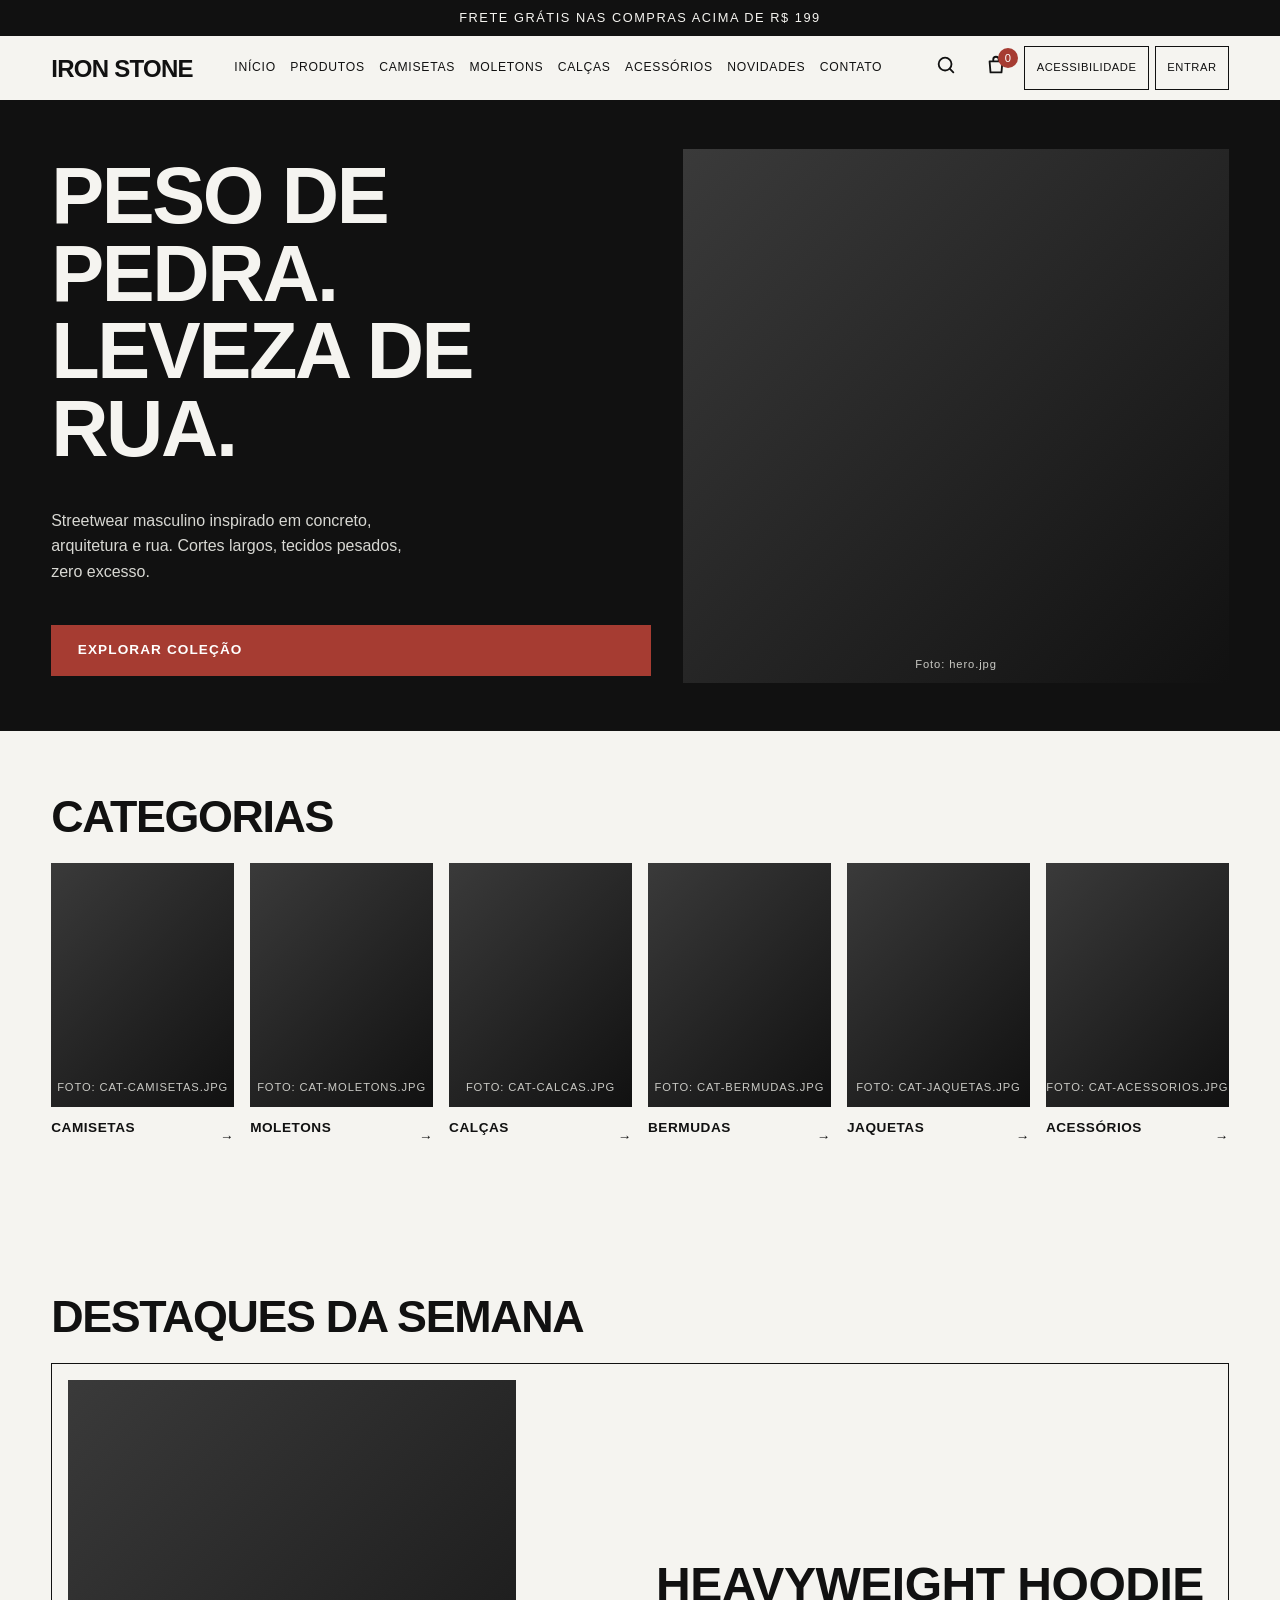
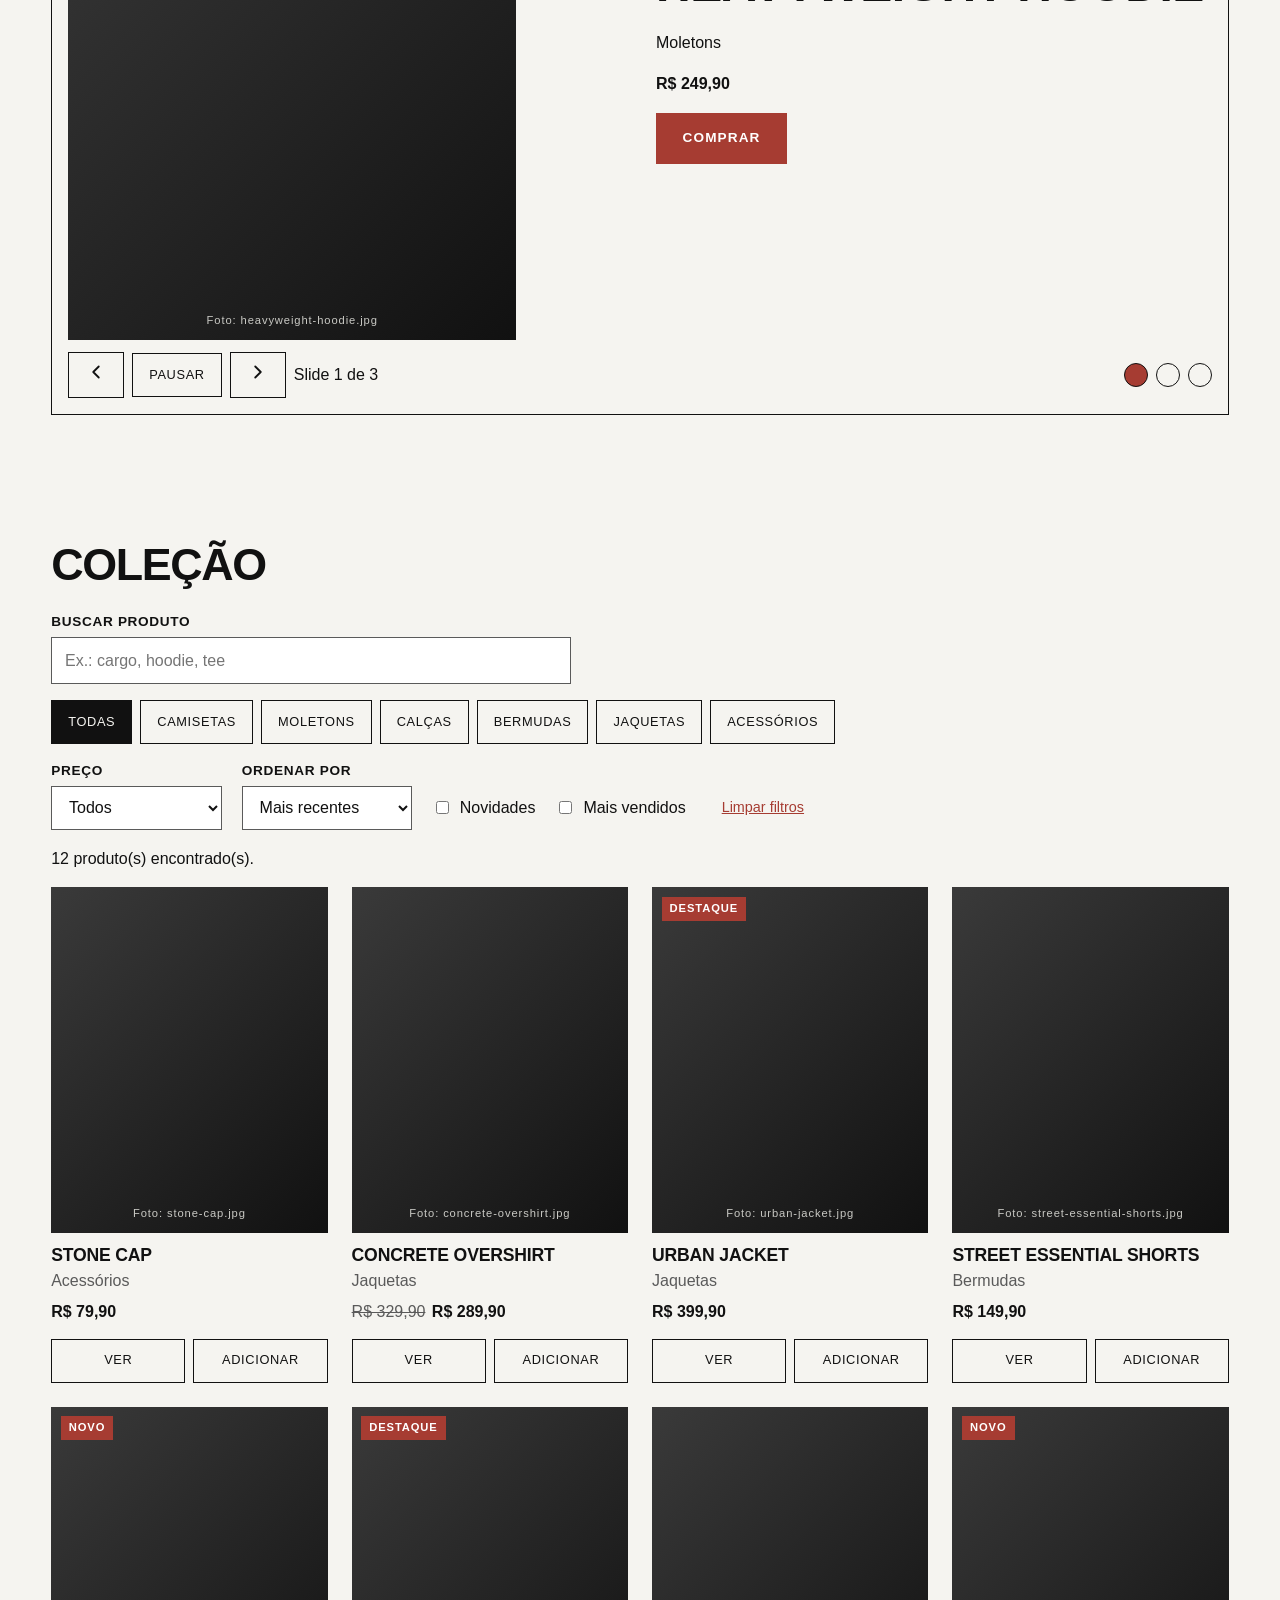
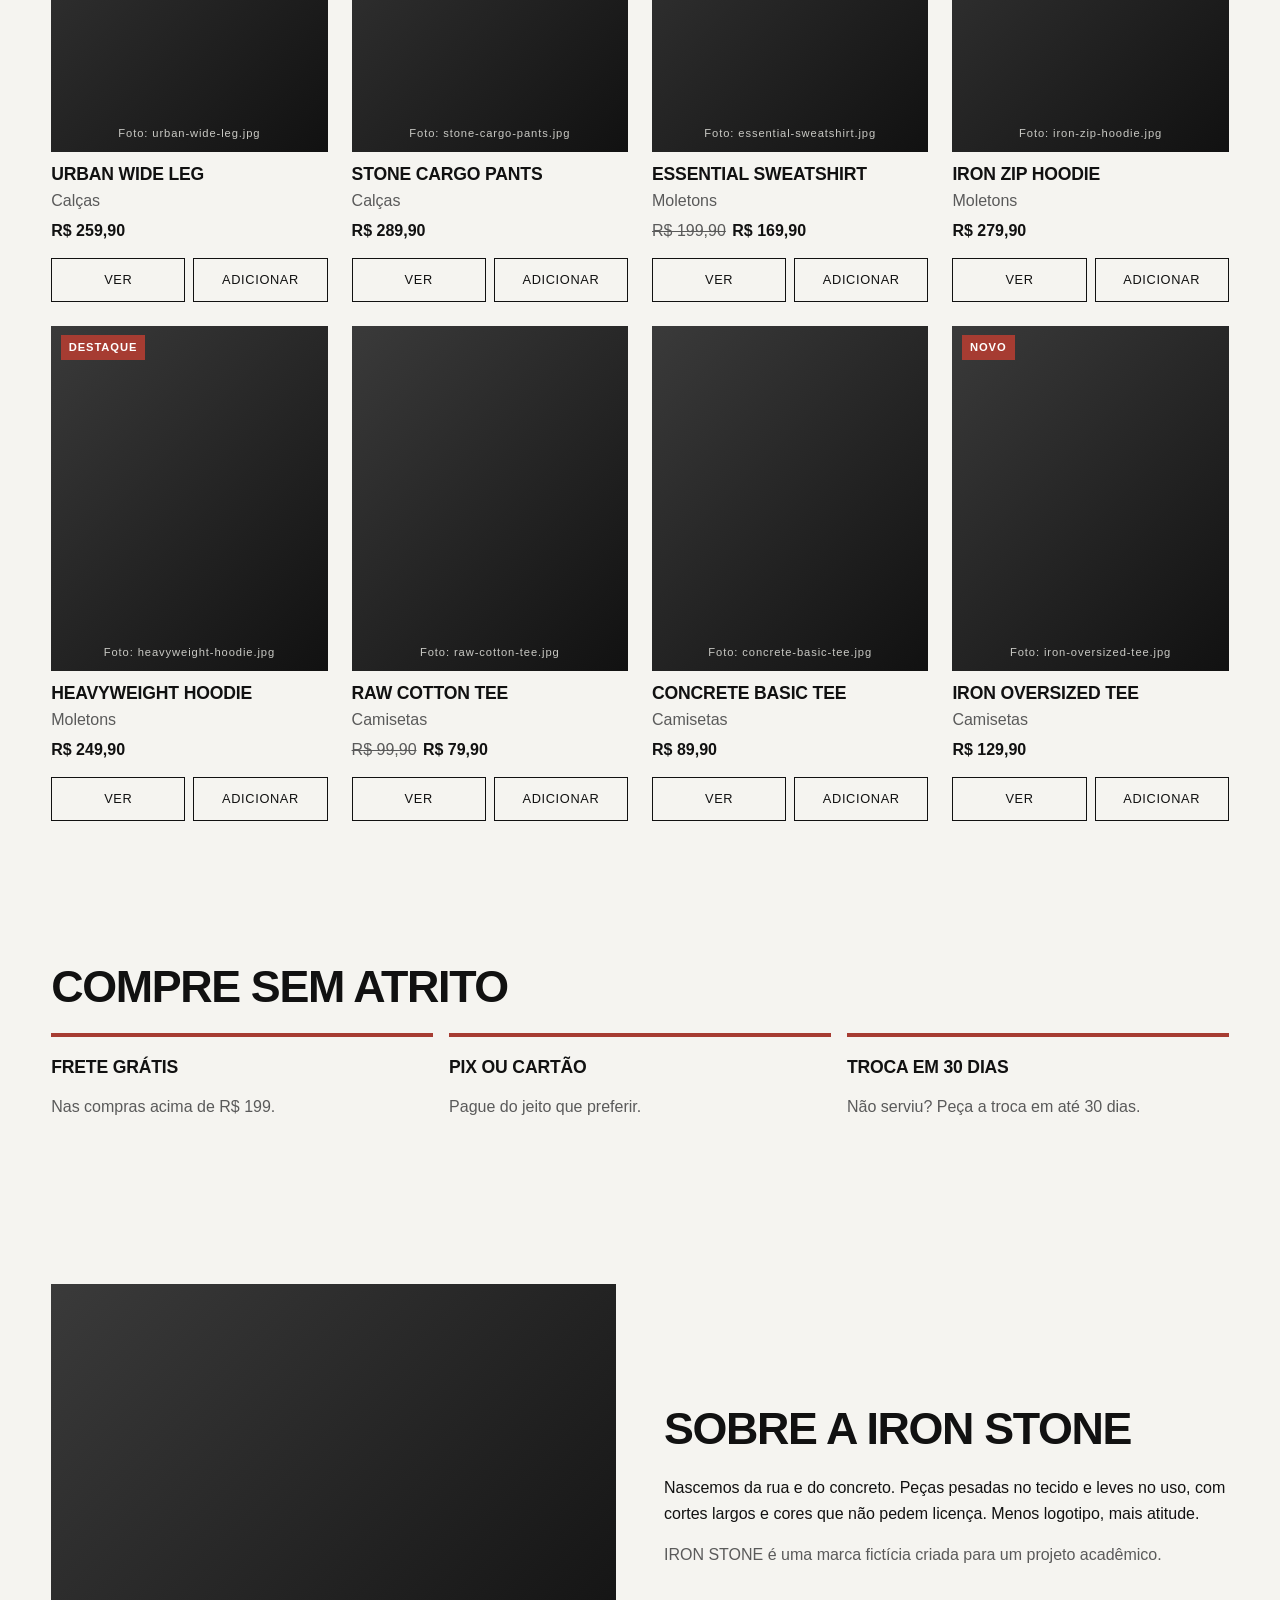
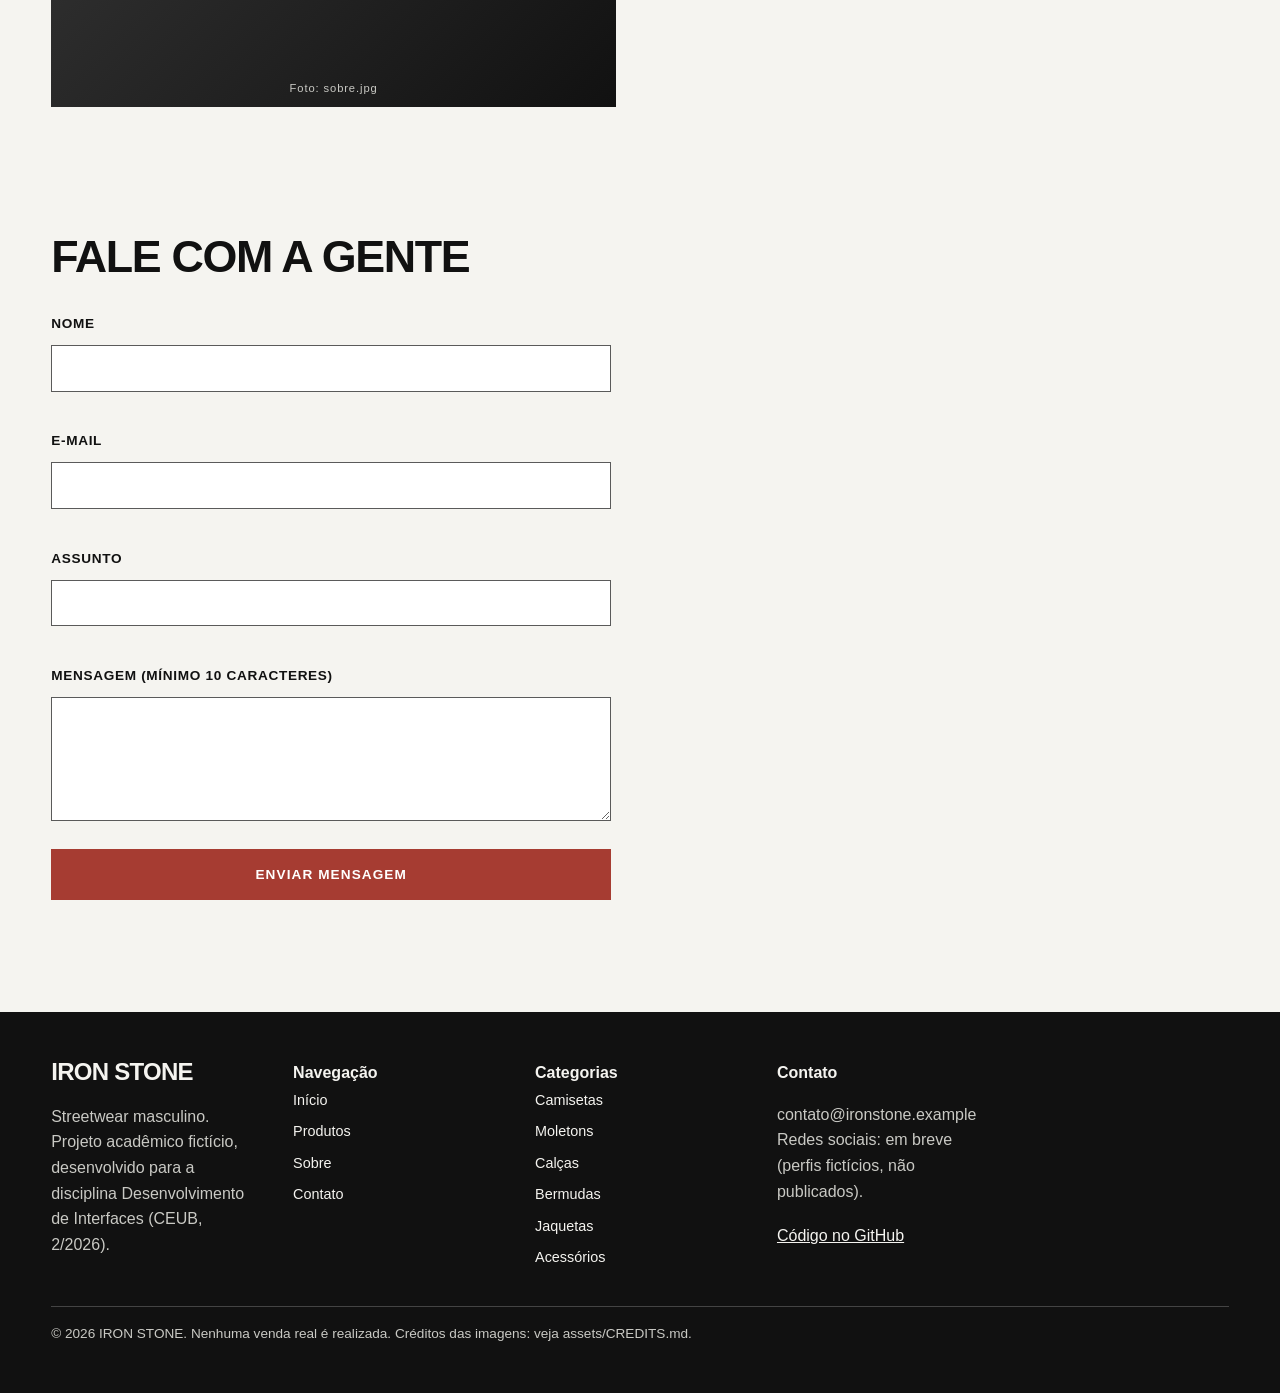
<file: iron-stone/index.html>
<!DOCTYPE html>
<html lang="pt-BR">
<head>
<meta charset="UTF-8">
<meta name="viewport" content="width=device-width, initial-scale=1">
<title>IRON STONE | Streetwear masculino</title>
<meta name="description" content="IRON STONE: streetwear masculino inspirado em concreto, arquitetura e rua.">
<link rel="stylesheet" href="css/style.css">
</head>
<body>
<a class="skip" href="#produtos">Ir para os produtos</a>
<p class="strip">FRETE GRÁTIS NAS COMPRAS ACIMA DE R$ 199</p>
<header class="top">
  <button id="menuBtn" class="ic menu" aria-expanded="false" aria-controls="nav" aria-label="Abrir menu"><svg viewBox="0 0 24 24" aria-hidden="true"><path d="M3 6h18M3 12h18M3 18h18"/></svg></button>
  <a class="logo" href="#inicio" aria-label="IRON STONE, início">IRON STONE</a>
  <nav id="nav" aria-label="Principal">
    <a href="#inicio">Início</a><a href="#produtos" data-cat="">Produtos</a>
    <a href="#produtos" data-cat="Camisetas">Camisetas</a><a href="#produtos" data-cat="Moletons">Moletons</a><a href="#produtos" data-cat="Calças">Calças</a><a href="#produtos" data-cat="Acessórios">Acessórios</a>
    <a href="#produtos" data-new="1">Novidades</a><a href="#contato">Contato</a>
  </nav>
  <div class="tools">
    <button id="searchBtn" class="ic" aria-label="Pesquisar produtos"><svg viewBox="0 0 24 24" aria-hidden="true"><circle cx="11" cy="11" r="7"/><path d="M20 20l-4-4"/></svg></button>
    <button id="bagBtn" class="ic" aria-label="Abrir sacola" aria-controls="bag"><svg viewBox="0 0 24 24" aria-hidden="true"><path d="M5 8h14l-1 12H6zM9 8V6a3 3 0 016 0v2"/></svg><span id="bagCount" class="badge">0</span></button>
    <button id="openA11y" class="txt" aria-expanded="false" aria-controls="a11y">Acessibilidade</button>
    <button id="openLogin" class="txt">Entrar</button>
  </div>
</header>

<aside id="a11y" class="panel" aria-label="Painel de acessibilidade" hidden>
  <h2>Acessibilidade</h2>
  <div class="row"><button id="fontDown" aria-label="Diminuir fonte">A−</button><button id="fontUp" aria-label="Aumentar fonte">A+</button><button id="fontReset">Padrão</button></div>
  <button id="themeBtn" aria-pressed="false">Modo escuro</button>
  <label class="chk"><input type="checkbox" id="contrastChk"> Alto contraste</label>
  <label class="chk"><input type="checkbox" id="motionChk"> Reduzir animações</label>
  <p id="a11yStatus" role="status" class="sr">Configurações aplicadas</p>
</aside>

<aside id="bag" class="drawer" aria-label="Sacola de compras" hidden>
  <div class="row between"><h2>Sacola</h2><button id="closeBag">Fechar</button></div>
  <ul id="bagList" class="bag-list"></ul>
  <p id="bagEmpty">Sua sacola está vazia. Explore a coleção e adicione uma peça.</p>
  <div id="bagSum"><p class="row between"><span>Subtotal</span><strong id="subtotal"></strong></p><p id="ship" class="note"></p>
  <button id="checkout" class="cta">Finalizar (demonstração)</button></div>
</aside>

<dialog id="viewDlg" aria-labelledby="vName"><div id="vBody"></div><div class="row"><button id="vAdd" class="cta">Adicionar à sacola</button><button id="vClose">Fechar</button></div></dialog>

<dialog id="loginDlg" aria-labelledby="loginTitle">
  <form id="loginForm" novalidate>
    <h2 id="loginTitle">Entrar na IRON STONE</h2>
    <p class="note">Demonstração: nenhum dado é enviado ou guardado em servidor. Use qualquer e-mail válido e senha com 6+ caracteres.</p>
    <label for="lEmail">E-mail</label><input id="lEmail" type="email" autocomplete="email" required>
    <small class="err" id="lEmailErr" role="alert"></small>
    <label for="lPass">Senha</label><input id="lPass" type="password" autocomplete="current-password" minlength="6" required>
    <small class="err" id="lPassErr" role="alert"></small>
    <button type="button" class="link" id="forgot">Esqueci minha senha</button>
    <div class="row"><button class="cta" type="submit">Entrar</button><button type="button" id="closeLogin">Cancelar</button></div>
  </form>
</dialog>
<p id="toast" role="status" class="toast" hidden></p>

<main id="inicio">
  <section class="hero">
    <div class="hero-txt">
      <h1>PESO DE PEDRA.<br>LEVEZA DE RUA.</h1>
      <p>Streetwear masculino inspirado em concreto, arquitetura e rua. Cortes largos, tecidos pesados, zero excesso.</p>
      <a class="cta" href="#produtos">EXPLORAR COLEÇÃO</a>
    </div>
    <div class="ph hero-img" data-slot="hero.jpg" data-alt="Modelo vestindo moletom e calça cargo pretos em cenário urbano"></div>
  </section>

  <section id="cats" aria-labelledby="hCats"><h2 id="hCats">Categorias</h2><ul id="catGrid" class="cat-grid"></ul></section>

  <section id="destaques" aria-labelledby="hDest">
    <h2 id="hDest">Destaques da semana</h2>
    <div class="carousel" role="region" aria-roledescription="carrossel" aria-label="Destaques">
      <div id="slides"></div>
      <div class="row">
        <button id="prev" aria-label="Slide anterior"><svg viewBox="0 0 24 24" aria-hidden="true"><path d="M15 18l-6-6 6-6"/></svg></button>
        <button id="pause" aria-pressed="false">Pausar</button>
        <button id="next" aria-label="Próximo slide"><svg viewBox="0 0 24 24" aria-hidden="true"><path d="M9 18l6-6-6-6"/></svg></button>
        <span id="pos" role="status"></span><div id="dots" class="dots"></div>
      </div>
    </div>
  </section>

  <section id="produtos" aria-labelledby="hProd">
    <h2 id="hProd">Coleção</h2>
    <form role="search" class="filters" onsubmit="return false">
      <div class="f-main"><label for="q">Buscar produto</label><input id="q" type="search" placeholder="Ex.: cargo, hoodie, tee"></div>
      <div id="chips" class="chips" role="group" aria-label="Categoria"></div>
      <div class="f-row">
        <div><label for="price">Preço</label><select id="price"><option value="">Todos</option><option value="0-100">Até R$ 100</option><option value="100-200">R$ 100 a R$ 200</option><option value="200+">Acima de R$ 200</option></select></div>
        <div><label for="sort">Ordenar por</label><select id="sort"><option value="rec">Mais recentes</option><option value="asc">Menor preço</option><option value="desc">Maior preço</option></select></div>
        <label class="chk"><input type="checkbox" id="fNew"> Novidades</label>
        <label class="chk"><input type="checkbox" id="fBest"> Mais vendidos</label>
        <button type="button" id="clear" class="link">Limpar filtros</button>
      </div>
    </form>
    <p id="count" role="status"></p>
    <ul id="grid" class="grid"></ul>
  </section>

  <section id="beneficios" aria-labelledby="hBen">
    <h2 id="hBen">Compre sem atrito</h2>
    <div class="cards">
      <article class="card-b"><h3>Frete grátis</h3><p>Nas compras acima de R$ 199.</p></article>
      <article class="card-b"><h3>Pix ou cartão</h3><p>Pague do jeito que preferir.</p></article>
      <article class="card-b"><h3>Troca em 30 dias</h3><p>Não serviu? Peça a troca em até 30 dias.</p></article>
    </div>
  </section>

  <section id="sobre" class="about" aria-labelledby="hAbout">
    <div class="ph about-img" data-slot="sobre.jpg" data-alt="Fachada de concreto em área urbana"></div>
    <div><h2 id="hAbout">Sobre a IRON STONE</h2>
    <p>Nascemos da rua e do concreto. Peças pesadas no tecido e leves no uso, com cortes largos e cores que não pedem licença. Menos logotipo, mais atitude.</p>
    <p class="note">IRON STONE é uma marca fictícia criada para um projeto acadêmico.</p></div>
  </section>

  <section id="contato" aria-labelledby="hCont">
    <h2 id="hCont">Fale com a gente</h2>
    <form id="contactForm" class="form" novalidate>
      <label for="cName">Nome</label><input id="cName" required autocomplete="name"><small class="err" id="cNameErr" role="alert"></small>
      <label for="cEmail">E-mail</label><input id="cEmail" type="email" required autocomplete="email"><small class="err" id="cEmailErr" role="alert"></small>
      <label for="cSubject">Assunto</label><input id="cSubject" required><small class="err" id="cSubjectErr" role="alert"></small>
      <label for="cMsg">Mensagem (mínimo 10 caracteres)</label><textarea id="cMsg" rows="4" required></textarea><small class="err" id="cMsgErr" role="alert"></small>
      <button class="cta" type="submit">Enviar mensagem</button>
    </form>
  </section>
</main>

<footer>
  <div><strong class="logo">IRON STONE</strong><p>Streetwear masculino. Projeto acadêmico fictício, desenvolvido para a disciplina Desenvolvimento de Interfaces (CEUB, 2/2026).</p></div>
  <nav aria-label="Rodapé: navegação"><strong>Navegação</strong><a href="#inicio">Início</a><a href="#produtos">Produtos</a><a href="#sobre">Sobre</a><a href="#contato">Contato</a></nav>
  <nav aria-label="Rodapé: categorias"><strong>Categorias</strong><span id="footCats"></span></nav>
  <div><strong>Contato</strong><p>contato@ironstone.example<br>Redes sociais: em breve (perfis fictícios, não publicados).</p><a href="https://github.com/matheusalmeidadias6-lang">Código no GitHub</a></div>
  <p class="legal">© 2026 IRON STONE. Nenhuma venda real é realizada. Créditos das imagens: veja assets/CREDITS.md.</p>
</footer>
<script src="js/app.js"></script>
</body>
</html>
</file>
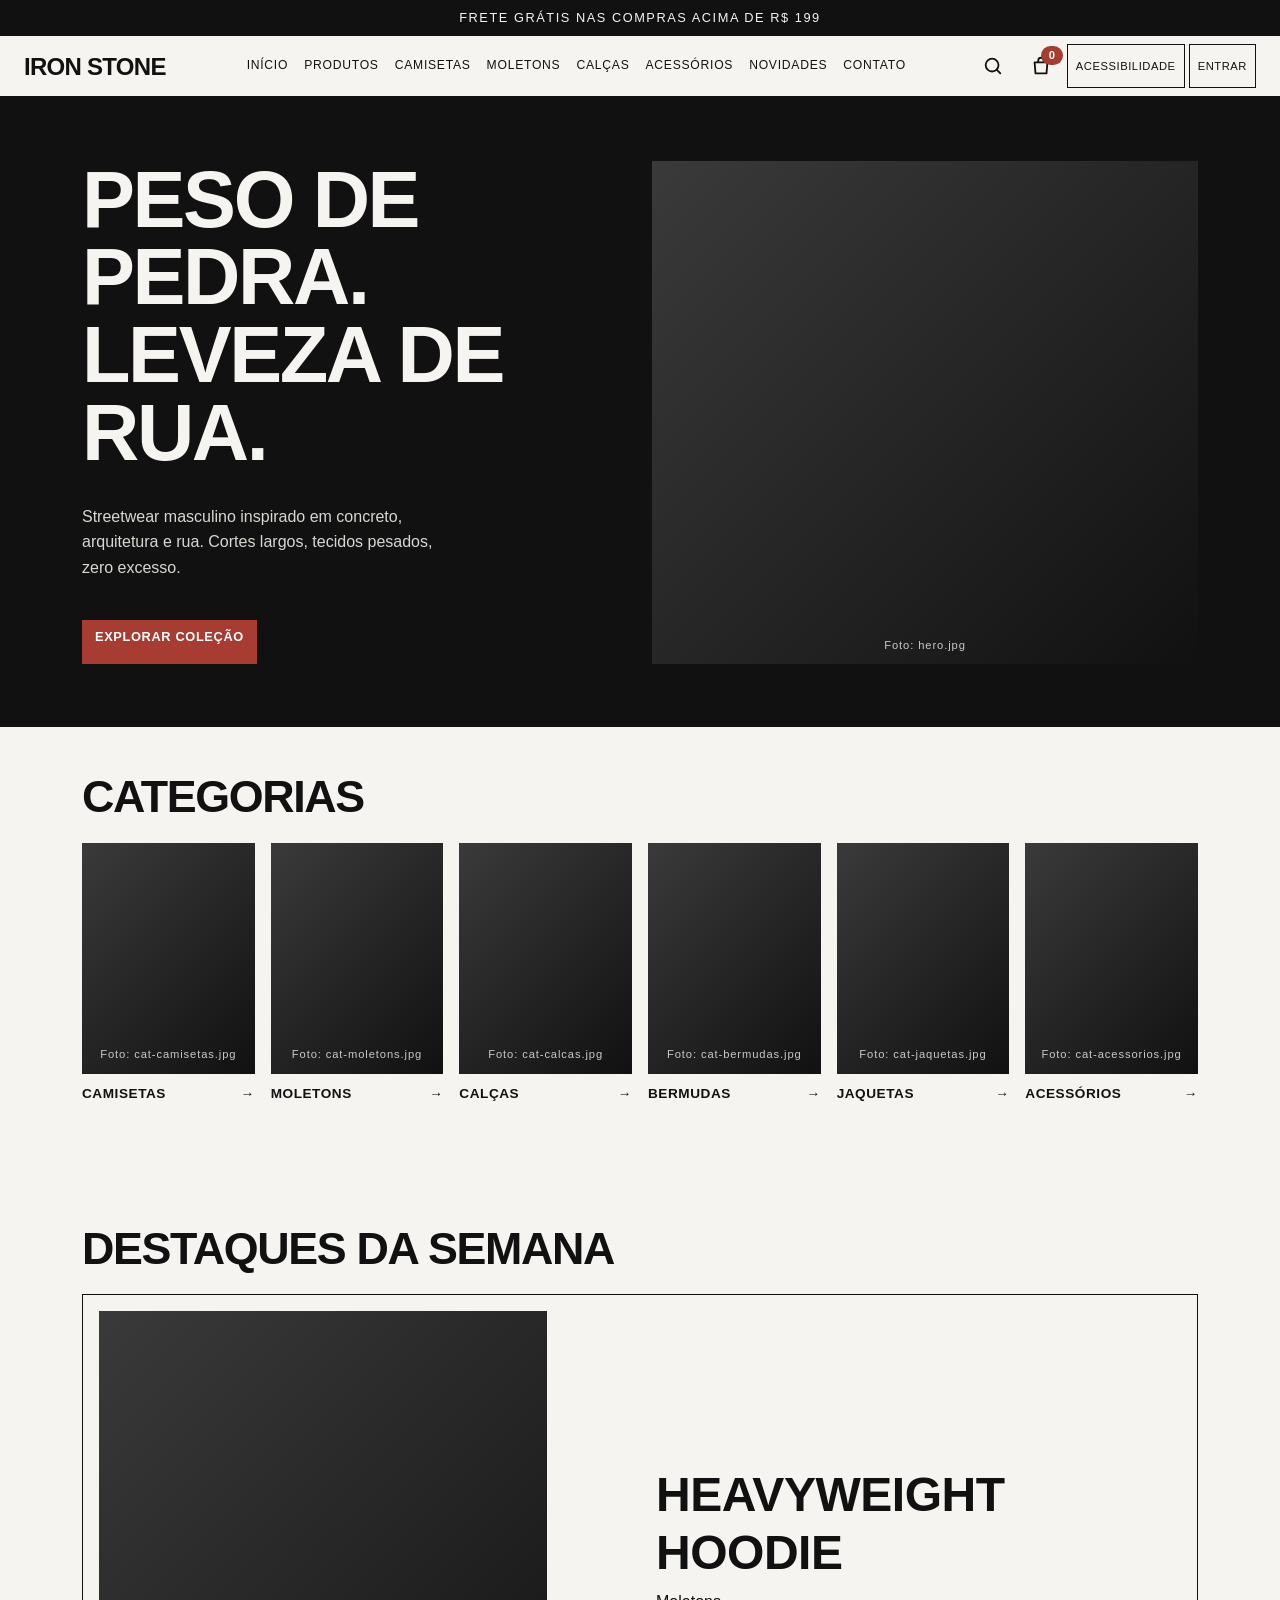
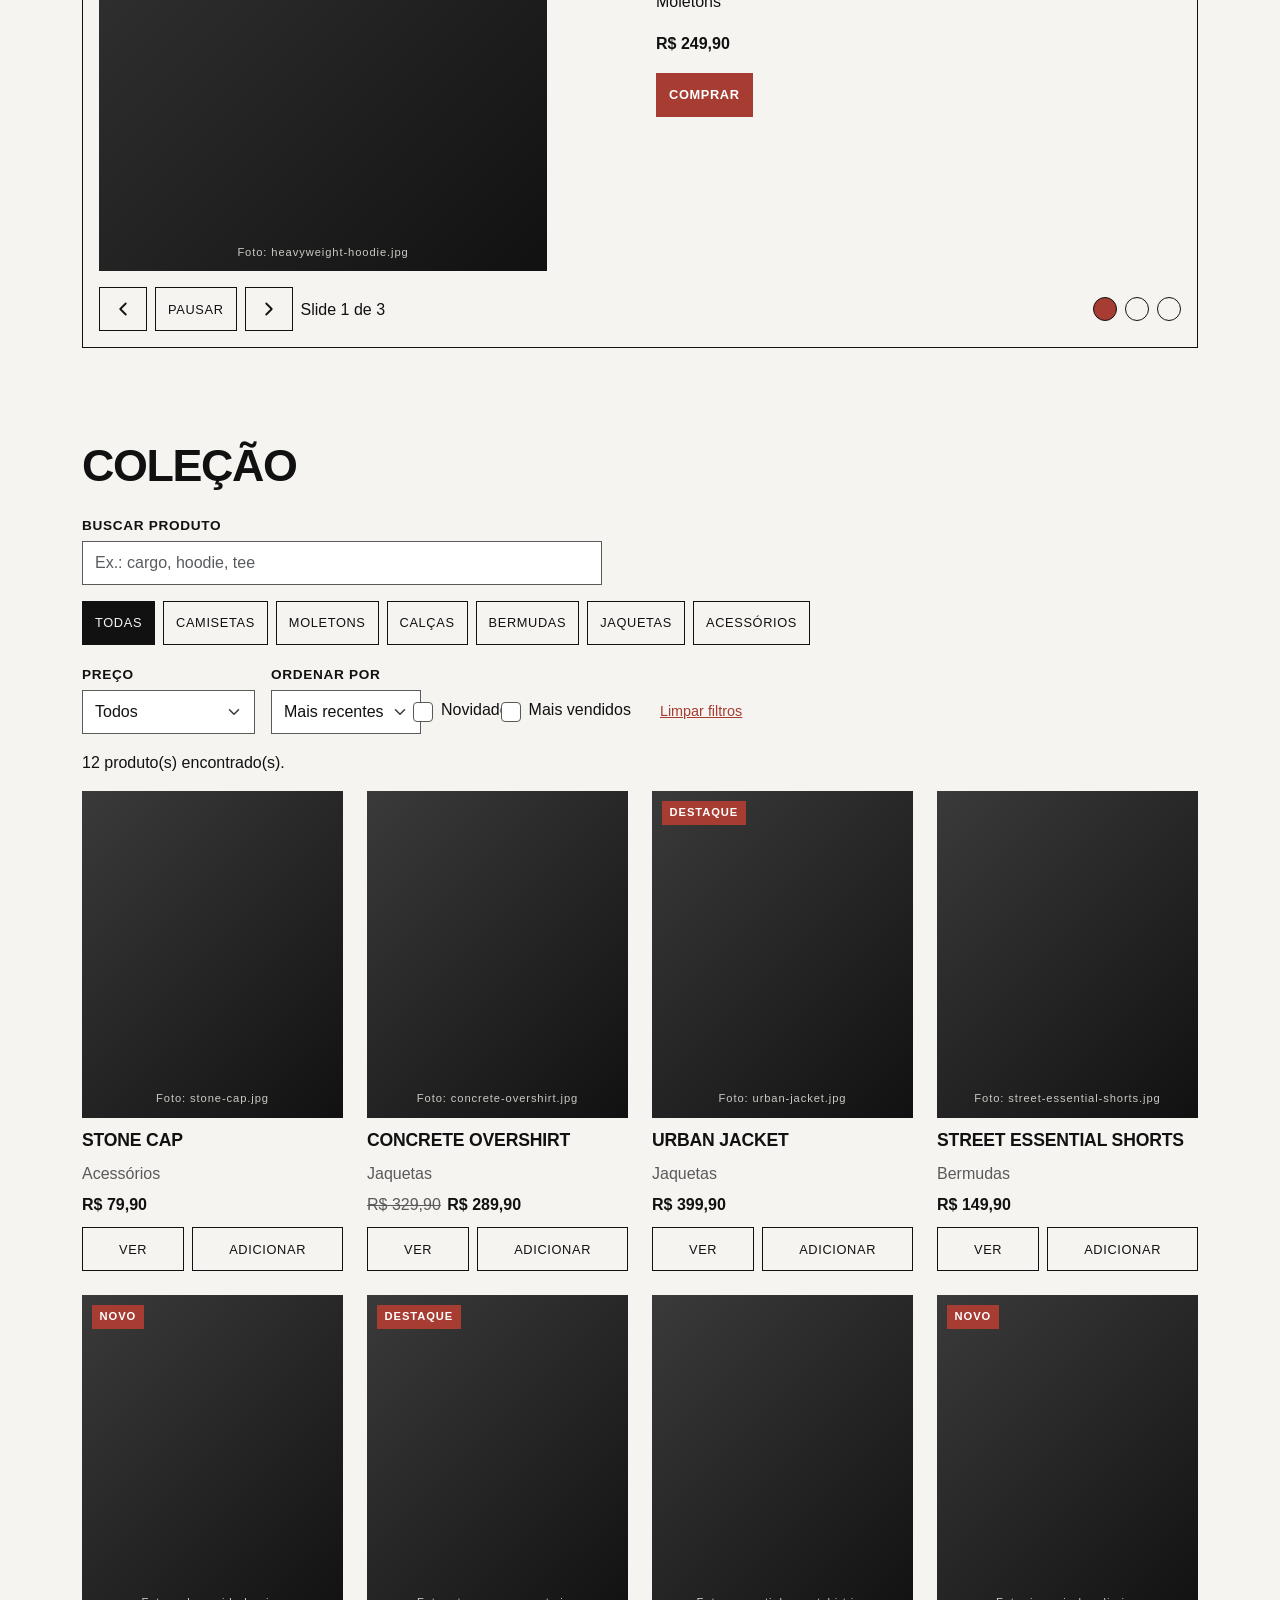
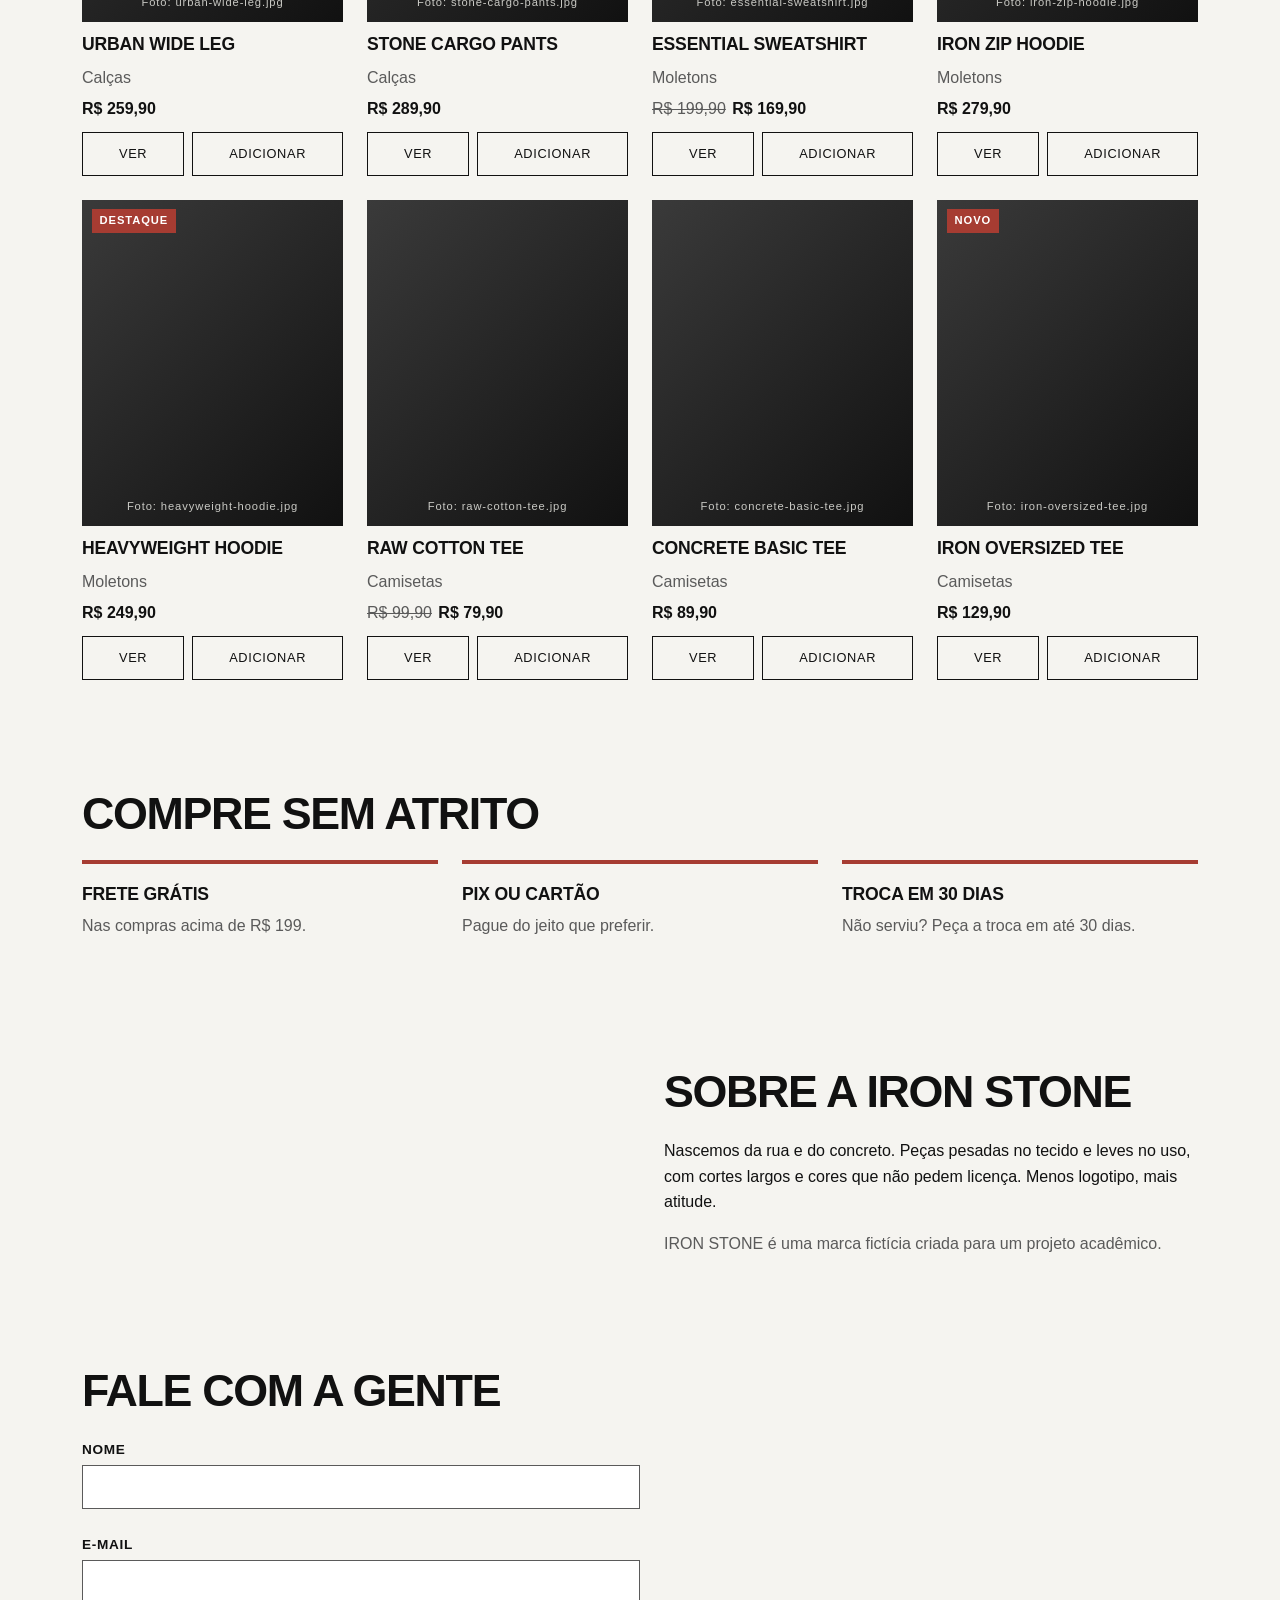
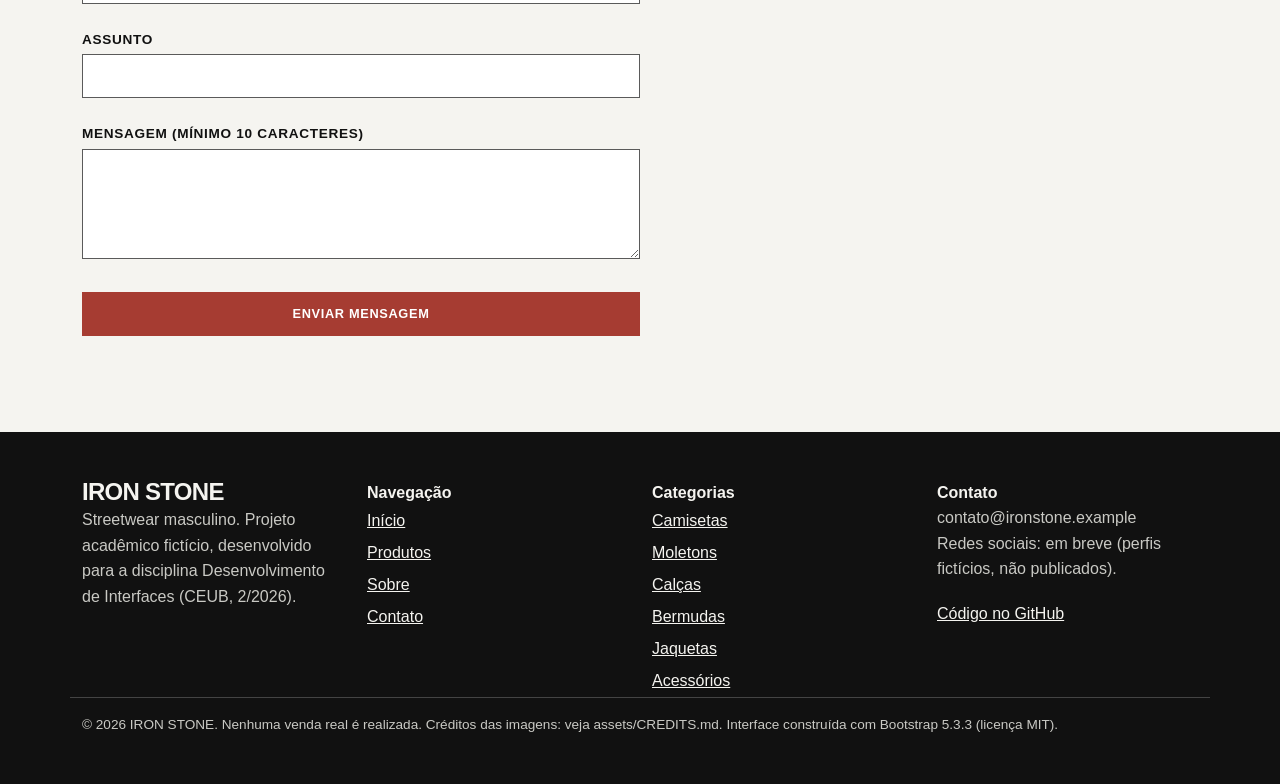
<file: iron-stone-bootstrap/iron-stone-bootstrap/index.html>
<!DOCTYPE html>
<html lang="pt-BR">
<head>
<meta charset="UTF-8">
<meta name="viewport" content="width=device-width, initial-scale=1">
<title>IRON STONE | Streetwear masculino</title>
<meta name="description" content="IRON STONE: streetwear masculino inspirado em concreto, arquitetura e rua.">
<link rel="stylesheet" href="assets/vendor/bootstrap/bootstrap.min.css">
<link rel="stylesheet" href="css/style.css">
</head>
<body>
<a class="skip" href="#produtos">Ir para os produtos</a>
<p class="strip">FRETE GRÁTIS NAS COMPRAS ACIMA DE R$ 199</p>

<header class="top sticky-top">
  <nav class="navbar navbar-expand-lg" aria-label="Principal">
    <div class="container-fluid px-3 px-lg-4">
      <a class="navbar-brand logo" href="#inicio" aria-label="IRON STONE, início">IRON STONE</a>
      <div class="d-flex flex-wrap justify-content-end align-items-center gap-1 order-lg-3">
        <button id="searchBtn" class="btn ic" aria-label="Pesquisar produtos"><svg viewBox="0 0 24 24" aria-hidden="true"><circle cx="11" cy="11" r="7"/><path d="M20 20l-4-4"/></svg></button>
        <button id="bagBtn" class="btn ic" data-bs-toggle="offcanvas" data-bs-target="#bag" aria-controls="bag" aria-label="Abrir sacola"><svg viewBox="0 0 24 24" aria-hidden="true"><path d="M5 8h14l-1 12H6zM9 8V6a3 3 0 016 0v2"/></svg><span id="bagCount" class="badge rounded-pill">0</span></button>
        <button id="openA11y" class="btn btn-sm" data-bs-toggle="offcanvas" data-bs-target="#a11y" aria-controls="a11y">Acessibilidade</button>
        <button id="openLogin" class="btn btn-sm" data-bs-toggle="modal" data-bs-target="#loginDlg">Entrar</button>
        <button id="menuBtn" class="navbar-toggler ms-1" type="button" data-bs-toggle="collapse" data-bs-target="#nav" aria-controls="nav" aria-expanded="false" aria-label="Abrir menu"><span class="navbar-toggler-icon"></span></button>
      </div>
      <div id="nav" class="collapse navbar-collapse">
        <ul class="navbar-nav mx-auto">
          <li class="nav-item"><a class="nav-link" href="#inicio">Início</a></li>
          <li class="nav-item"><a class="nav-link" href="#produtos" data-cat="">Produtos</a></li>
          <li class="nav-item"><a class="nav-link" href="#produtos" data-cat="Camisetas">Camisetas</a></li>
          <li class="nav-item"><a class="nav-link" href="#produtos" data-cat="Moletons">Moletons</a></li>
          <li class="nav-item"><a class="nav-link" href="#produtos" data-cat="Calças">Calças</a></li>
          <li class="nav-item"><a class="nav-link" href="#produtos" data-cat="Acessórios">Acessórios</a></li>
          <li class="nav-item"><a class="nav-link" href="#produtos" data-new="1">Novidades</a></li>
          <li class="nav-item"><a class="nav-link" href="#contato">Contato</a></li>
        </ul>
      </div>
    </div>
  </nav>
</header>

<aside id="a11y" class="offcanvas offcanvas-end" tabindex="-1" aria-labelledby="a11yTitle">
  <div class="offcanvas-header"><h2 id="a11yTitle" class="h5 m-0">Acessibilidade</h2><button type="button" class="btn-close" data-bs-dismiss="offcanvas" aria-label="Fechar"></button></div>
  <div class="offcanvas-body d-grid gap-3 align-content-start">
    <div class="d-flex gap-2"><button id="fontDown" class="btn" aria-label="Diminuir fonte">A−</button><button id="fontUp" class="btn" aria-label="Aumentar fonte">A+</button><button id="fontReset" class="btn">Padrão</button></div>
    <button id="themeBtn" class="btn" aria-pressed="false">Modo escuro</button>
    <div class="form-check"><input class="form-check-input" type="checkbox" id="contrastChk"><label class="form-check-label" for="contrastChk">Alto contraste</label></div>
    <div class="form-check"><input class="form-check-input" type="checkbox" id="motionChk"><label class="form-check-label" for="motionChk">Reduzir animações</label></div>
    <p id="a11yStatus" role="status" class="visually-hidden">Configurações aplicadas</p>
  </div>
</aside>

<aside id="bag" class="offcanvas offcanvas-end" tabindex="-1" aria-labelledby="bagTitle">
  <div class="offcanvas-header"><h2 id="bagTitle" class="h5 m-0">Sacola</h2><button id="closeBag" type="button" class="btn-close" data-bs-dismiss="offcanvas" aria-label="Fechar sacola"></button></div>
  <div class="offcanvas-body">
    <ul id="bagList" class="list-unstyled m-0"></ul>
    <p id="bagEmpty">Sua sacola está vazia. Explore a coleção e adicione uma peça.</p>
    <div id="bagSum"><p class="d-flex justify-content-between"><span>Subtotal</span><strong id="subtotal"></strong></p><p id="ship" class="note"></p>
    <button id="checkout" class="btn btn-brand w-100">Finalizar (demonstração)</button></div>
  </div>
</aside>

<div id="viewDlg" class="modal fade" tabindex="-1" aria-labelledby="vName" aria-hidden="true">
  <div class="modal-dialog modal-dialog-centered"><div class="modal-content p-3">
    <div id="vBody"></div>
    <div class="d-flex gap-2 mt-3"><button id="vAdd" class="btn btn-brand">Adicionar à sacola</button><button id="vClose" class="btn" data-bs-dismiss="modal">Fechar</button></div>
  </div></div>
</div>

<div id="loginDlg" class="modal fade" tabindex="-1" aria-labelledby="loginTitle" aria-hidden="true">
  <div class="modal-dialog modal-dialog-centered"><div class="modal-content p-3">
    <form id="loginForm" novalidate>
      <h2 id="loginTitle" class="h4">Entrar na IRON STONE</h2>
      <p class="note">Demonstração: nenhum dado é enviado ou guardado em servidor. Use qualquer e-mail válido e senha com 6+ caracteres.</p>
      <label class="form-label" for="lEmail">E-mail</label><input class="form-control" id="lEmail" type="email" autocomplete="email" required>
      <small class="err" id="lEmailErr" role="alert"></small>
      <label class="form-label mt-2" for="lPass">Senha</label><input class="form-control" id="lPass" type="password" autocomplete="current-password" minlength="6" required>
      <small class="err" id="lPassErr" role="alert"></small>
      <div><button type="button" class="btn btn-link link" id="forgot">Esqueci minha senha</button></div>
      <div class="d-flex gap-2 mt-2"><button class="btn btn-brand" type="submit">Entrar</button><button type="button" class="btn" id="closeLogin" data-bs-dismiss="modal">Cancelar</button></div>
    </form>
  </div></div>
</div>
<p id="toast" role="status" class="aviso" hidden></p>

<main id="inicio">
  <section class="hero">
    <div class="container"><div class="row g-4 align-items-stretch">
      <div class="col-lg-6 hero-txt">
        <h1>PESO DE PEDRA.<br>LEVEZA DE RUA.</h1>
        <p>Streetwear masculino inspirado em concreto, arquitetura e rua. Cortes largos, tecidos pesados, zero excesso.</p>
        <div><a class="btn btn-brand" href="#produtos">EXPLORAR COLEÇÃO</a></div>
      </div>
      <div class="col-lg-6"><div class="ph hero-img" data-slot="hero.jpg" data-alt="Modelo vestindo moletom e calça cargo pretos em cenário urbano"></div></div>
    </div></div>
  </section>

  <section id="cats" class="container py-5" aria-labelledby="hCats"><h2 id="hCats">Categorias</h2><ul id="catGrid" class="row row-cols-2 row-cols-md-3 row-cols-lg-6 g-3 list-unstyled"></ul></section>

  <section id="destaques" class="container py-5" aria-labelledby="hDest">
    <h2 id="hDest">Destaques da semana</h2>
    <div class="carousel" role="region" aria-roledescription="carrossel" aria-label="Destaques">
      <div id="slides"></div>
      <div class="d-flex flex-wrap align-items-center gap-2 mt-3">
        <button id="prev" class="btn" aria-label="Slide anterior"><svg viewBox="0 0 24 24" aria-hidden="true"><path d="M15 18l-6-6 6-6"/></svg></button>
        <button id="pause" class="btn" aria-pressed="false">Pausar</button>
        <button id="next" class="btn" aria-label="Próximo slide"><svg viewBox="0 0 24 24" aria-hidden="true"><path d="M9 18l6-6-6-6"/></svg></button>
        <span id="pos" role="status"></span><div id="dots" class="dots ms-auto"></div>
      </div>
    </div>
  </section>

  <section id="produtos" class="container py-5" aria-labelledby="hProd">
    <h2 id="hProd">Coleção</h2>
    <form role="search" class="mb-3" onsubmit="return false">
      <div class="mb-3"><label class="form-label" for="q">Buscar produto</label><input class="form-control busca" id="q" type="search" placeholder="Ex.: cargo, hoodie, tee"></div>
      <div id="chips" class="d-flex flex-wrap gap-2 mb-3" role="group" aria-label="Categoria"></div>
      <div class="row g-3 align-items-end">
        <div class="col-auto"><label class="form-label" for="price">Preço</label><select class="form-select" id="price"><option value="">Todos</option><option value="0-100">Até R$ 100</option><option value="100-200">R$ 100 a R$ 200</option><option value="200+">Acima de R$ 200</option></select></div>
        <div class="col-auto"><label class="form-label" for="sort">Ordenar por</label><select class="form-select" id="sort"><option value="recentes">Mais recentes</option><option value="asc">Menor preço</option><option value="desc">Maior preço</option></select></div>
        <div class="col-auto form-check ms-2"><input class="form-check-input" type="checkbox" id="fNew"><label class="form-check-label" for="fNew">Novidades</label></div>
        <div class="col-auto form-check"><input class="form-check-input" type="checkbox" id="fBest"><label class="form-check-label" for="fBest">Mais vendidos</label></div>
        <div class="col-auto"><button type="button" id="clear" class="btn btn-link link">Limpar filtros</button></div>
      </div>
    </form>
    <p id="count" role="status"></p>
    <ul id="grid" class="row row-cols-2 row-cols-md-3 row-cols-lg-4 g-4 list-unstyled"></ul>
  </section>

  <section id="beneficios" class="container py-5" aria-labelledby="hBen">
    <h2 id="hBen">Compre sem atrito</h2>
    <div class="row g-4">
      <div class="col-md-4"><article class="beneficio"><h3>Frete grátis</h3><p>Nas compras acima de R$ 199.</p></article></div>
      <div class="col-md-4"><article class="beneficio"><h3>Pix ou cartão</h3><p>Pague do jeito que preferir.</p></article></div>
      <div class="col-md-4"><article class="beneficio"><h3>Troca em 30 dias</h3><p>Não serviu? Peça a troca em até 30 dias.</p></article></div>
    </div>
  </section>

  <section id="sobre" class="container py-5" aria-labelledby="hAbout">
    <div class="row gy-4 gx-lg-5 align-items-center">
      <div class="col-md-6"><div class="ph about-img" data-slot="sobre.jpg" data-alt="Fachada de concreto em área urbana"></div></div>
      <div class="col-md-6"><h2 id="hAbout">Sobre a IRON STONE</h2>
      <p>Nascemos da rua e do concreto. Peças pesadas no tecido e leves no uso, com cortes largos e cores que não pedem licença. Menos logotipo, mais atitude.</p>
      <p class="note">IRON STONE é uma marca fictícia criada para um projeto acadêmico.</p></div>
    </div>
  </section>

  <section id="contato" class="container py-5" aria-labelledby="hCont">
    <h2 id="hCont">Fale com a gente</h2>
    <form id="contactForm" class="col-lg-6 p-0" novalidate>
      <label class="form-label" for="cName">Nome</label><input class="form-control" id="cName" required autocomplete="name"><small class="err" id="cNameErr" role="alert"></small>
      <label class="form-label mt-2" for="cEmail">E-mail</label><input class="form-control" id="cEmail" type="email" required autocomplete="email"><small class="err" id="cEmailErr" role="alert"></small>
      <label class="form-label mt-2" for="cSubject">Assunto</label><input class="form-control" id="cSubject" required><small class="err" id="cSubjectErr" role="alert"></small>
      <label class="form-label mt-2" for="cMsg">Mensagem (mínimo 10 caracteres)</label><textarea class="form-control" id="cMsg" rows="4" required></textarea><small class="err" id="cMsgErr" role="alert"></small>
      <button class="btn btn-brand w-100 mt-3" type="submit">Enviar mensagem</button>
    </form>
  </section>
</main>

<footer class="rodape">
  <div class="container"><div class="row g-4">
    <div class="col-md-6 col-lg-3"><strong class="logo">IRON STONE</strong><p>Streetwear masculino. Projeto acadêmico fictício, desenvolvido para a disciplina Desenvolvimento de Interfaces (CEUB, 2/2026).</p></div>
    <nav class="col-6 col-lg-3" aria-label="Rodapé: navegação"><strong>Navegação</strong><a href="#inicio">Início</a><a href="#produtos">Produtos</a><a href="#sobre">Sobre</a><a href="#contato">Contato</a></nav>
    <nav class="col-6 col-lg-3" aria-label="Rodapé: categorias"><strong>Categorias</strong><span id="footCats"></span></nav>
    <div class="col-md-6 col-lg-3"><strong>Contato</strong><p>contato@ironstone.example<br>Redes sociais: em breve (perfis fictícios, não publicados).</p><a href="https://github.com/matheusalmeidadias6-lang">Código no GitHub</a></div>
    <p class="legal col-12">© 2026 IRON STONE. Nenhuma venda real é realizada. Créditos das imagens: veja assets/CREDITS.md. Interface construída com Bootstrap 5.3.3 (licença MIT).</p>
  </div></div>
</footer>
<script src="assets/vendor/bootstrap/bootstrap.bundle.min.js"></script>
<script src="js/app.js"></script>
</body>
</html>
</file>
<file: iron-stone/css/style.css>
:root{--bg:#F5F4F0;--surface:#FFFFFF;--text:#111111;--muted:#5A5A5A;--line:#111111;--accent:#A63C32;--on-accent:#FFFFFF;--acc-text:#A63C32;--fs:100%;--f:"Helvetica Neue",Helvetica,Arial,sans-serif}
:root[data-theme=dark]{--bg:#111111;--surface:#1B1B1B;--text:#F5F4F0;--muted:#B5B5B0;--line:#F5F4F0;--acc-text:#E58A80}
:root[data-contrast=high]{--bg:#000;--surface:#000;--text:#FFF;--muted:#FFF;--line:#FFF;--accent:#FFE600;--on-accent:#000;--acc-text:#FFE600}
*{box-sizing:border-box}
html{font-size:var(--fs);scroll-behavior:smooth}
body{margin:0;background:var(--bg);color:var(--text);font:1rem/1.6 var(--f)}
h1,h2,h3,.logo{font-family:var(--f);font-weight:900;text-transform:uppercase;letter-spacing:-.03em;line-height:.98;margin:0}
h1{font-size:clamp(2.4rem,6.2vw,5rem)}h2{font-size:clamp(1.8rem,4vw,2.8rem);margin-bottom:1.5rem}h3{font-size:1.1rem;letter-spacing:-.01em;line-height:1.2}
a{color:var(--acc-text)}
:focus-visible{outline:3px solid var(--acc-text);outline-offset:3px}
.sr{position:absolute;left:-9999px}.skip{position:absolute;left:-9999px}.skip:focus{left:1rem;top:1rem;background:var(--surface);padding:.5rem;z-index:99}
.strip{margin:0;background:#111;color:#F5F4F0;text-align:center;font-size:.8rem;letter-spacing:.12em;padding:.5rem 1rem}
.top{position:sticky;top:0;z-index:20;display:flex;align-items:center;gap:1.25rem;padding:.6rem 4vw;background:var(--bg);border-bottom:1px solid var(--line)}
.logo{font-size:1.5rem;text-decoration:none;color:var(--text);white-space:nowrap}
nav{display:flex;gap:.9rem;flex:1;justify-content:center;flex-wrap:nowrap}
nav a{white-space:nowrap;color:var(--text);text-decoration:none;font-size:.76rem;text-transform:uppercase;letter-spacing:.06em;padding:.4rem 0;border-bottom:2px solid transparent}nav a:hover{border-color:var(--acc-text)}
.tools{display:flex;gap:.4rem;align-items:center}
button,select,input,textarea{font:inherit;color:var(--text)}
button{background:transparent;border:1px solid var(--line);padding:.5rem 1rem;cursor:pointer;min-height:44px;text-transform:uppercase;letter-spacing:.05em;font-size:.8rem}
button:hover{background:var(--text);color:var(--bg)}
button,.cta,.card,.cat{transition:background .2s,color .2s,transform .2s}button:active,.cta:active{transform:scale(.97)}
.ic{border:0;padding:.5rem;width:44px;position:relative}.tools .txt{padding:.5rem .7rem;font-size:.7rem}.ic svg,#prev svg,#next svg{width:22px;height:22px;fill:none;stroke:currentColor;stroke-width:2;stroke-linecap:round;stroke-linejoin:round}
.menu{display:none}.badge{position:absolute;top:2px;right:0;min-width:20px;height:20px;border-radius:10px;background:var(--accent);color:var(--on-accent);font-size:.7rem;line-height:20px;text-align:center}
.cta{display:inline-block;background:var(--accent);color:var(--on-accent);border:1px solid var(--accent);padding:.85rem 1.6rem;font-weight:700;text-decoration:none;letter-spacing:.08em;font-size:.85rem}
.cta:hover{background:var(--text);color:var(--bg);border-color:var(--text)}
.link{background:none;border:0;color:var(--acc-text);text-decoration:underline;text-transform:none;letter-spacing:0;justify-self:start;font-size:.9rem}.link:hover{background:none;color:var(--text)}
section{padding:4rem 4vw;max-width:1360px;margin:auto}
.ph{position:relative;background:linear-gradient(135deg,#3a3a3a,#111);overflow:hidden}
.ph::after{content:"Foto: " attr(data-slot);position:absolute;inset:auto 0 .6rem 0;text-align:center;color:#C9C9C4;font-size:.7rem;letter-spacing:.08em}
.ph img{position:absolute;inset:0;width:100%;height:100%;object-fit:cover;z-index:1;transition:transform .6s}.ph:hover img{transform:scale(1.04)}
.hero{display:grid;grid-template-columns:1.1fr 1fr;gap:2rem;align-items:stretch;background:#111;color:#F5F4F0;max-width:none;padding:3rem 4vw;min-height:70vh}
.hero-txt{display:flex;flex-direction:column;justify-content:center;gap:1.5rem;animation:up .8s both}.hero-txt p{max-width:42ch;color:#D8D8D3}.hero a.cta:hover{background:#F5F4F0;color:#111;border-color:#F5F4F0}
.hero-img{min-height:420px}
@keyframes up{from{opacity:0;transform:translateY(16px)}to{opacity:1;transform:none}}
.cat-grid{list-style:none;padding:0;margin:0;display:grid;grid-template-columns:repeat(auto-fill,minmax(180px,1fr));gap:1rem}
.cat{width:100%;padding:0;border:0;text-align:left;display:block}.cat .ph{aspect-ratio:3/4}
.cat span{display:flex;justify-content:space-between;padding:.6rem 0;font-weight:700;text-transform:uppercase;letter-spacing:.04em;font-size:.85rem}
.cat:hover{background:none;color:var(--text);transform:translateY(-3px)}
.carousel{border:1px solid var(--line);padding:1rem}
.slide{display:none;grid-template-columns:1fr 1fr;gap:2rem;align-items:center}.slide.on{display:grid}.slide .ph{aspect-ratio:4/5;max-height:560px}.slide h3{font-size:clamp(1.8rem,4vw,3rem);margin-bottom:.5rem}
.row{display:flex;gap:.5rem;align-items:center;margin-top:.75rem;flex-wrap:wrap}.between{justify-content:space-between}
.dots{display:flex;gap:.5rem;margin-left:auto}.dot{width:24px;height:24px;min-height:24px;padding:0;border-radius:50%}.dot[aria-current=true]{background:var(--accent);border-color:var(--text)}
label{font-weight:700;font-size:.85rem;text-transform:uppercase;letter-spacing:.05em;display:block;margin-bottom:.25rem}
input,select,textarea{background:var(--surface);border:1px solid var(--muted);padding:.6rem .8rem;min-height:44px;width:100%;border-radius:0}
.filters{display:grid;gap:1rem;margin-bottom:1rem}.f-main input{max-width:520px}
.chips{display:flex;gap:.5rem;flex-wrap:wrap}.chips button[aria-pressed=true]{background:var(--text);color:var(--bg)}
.f-row{display:flex;gap:1.25rem;flex-wrap:wrap;align-items:end}.f-row select{width:auto;min-width:170px}
.chk{display:flex;gap:.5rem;align-items:center;margin:0;min-height:44px;text-transform:none;letter-spacing:0;font-weight:400;font-size:1rem}.chk input{width:auto;min-height:0}
.grid{list-style:none;padding:0;margin:1rem 0;display:grid;grid-template-columns:repeat(auto-fill,minmax(240px,1fr));gap:1.5rem}
.card{position:relative;display:flex;flex-direction:column}.card .ph{aspect-ratio:4/5}.card:hover{transform:translateY(-3px)}
.tag{position:absolute;top:.6rem;left:.6rem;z-index:2;background:var(--accent);color:var(--on-accent);font-size:.7rem;font-weight:700;letter-spacing:.08em;text-transform:uppercase;padding:.2rem .5rem}
.card h3{margin-top:.75rem}.card p{margin:.15rem 0;color:var(--muted)}.price{color:var(--text)!important;font-weight:700}.price s{color:var(--muted);font-weight:400;margin-right:.4rem}
.card .row button{flex:1;padding:.5rem}
.cards{display:grid;grid-template-columns:repeat(auto-fit,minmax(240px,1fr));gap:1rem}.card-b{border-top:4px solid var(--accent);padding:1.25rem 0}.card-b p{color:var(--muted)}
.about{display:grid;grid-template-columns:1fr 1fr;gap:3rem;align-items:center}.about-img{aspect-ratio:4/3}
.form,#loginForm{display:grid;gap:.4rem;max-width:560px}.form label,#loginForm label{margin-top:.6rem}
.err{color:var(--acc-text);min-height:1.2em}[aria-invalid=true]{border-color:var(--acc-text);border-width:2px}.note{color:var(--muted)}
.panel,.drawer{position:fixed;z-index:40;background:var(--surface);border:1px solid var(--line);padding:1rem;display:grid;gap:.75rem;align-content:start}
.panel{right:1rem;top:6rem;width:min(300px,92vw)}.drawer{right:0;top:0;bottom:0;width:min(420px,100vw);overflow:auto;box-shadow:-8px 0 24px rgba(0,0,0,.25)}
.panel[hidden],.drawer[hidden]{display:none}
.bag-list{list-style:none;padding:0;margin:0;display:grid;gap:1rem}.bag-list li{display:grid;grid-template-columns:1fr auto;gap:.25rem;border-bottom:1px solid var(--muted);padding-bottom:.75rem}.bag-list .row{grid-column:1/-1;margin:0}.bag-list button{min-width:44px;padding:.4rem}
dialog{background:var(--surface);color:var(--text);border:1px solid var(--line);padding:1.5rem;width:min(460px,92vw)}dialog::backdrop{background:rgba(0,0,0,.65)}
.toast{position:fixed;bottom:1rem;left:50%;transform:translateX(-50%);background:var(--text);color:var(--bg);padding:.75rem 1.25rem;z-index:99}.toast[hidden]{display:none}
footer{background:#111;color:#F5F4F0;padding:3rem 4vw;display:grid;grid-template-columns:repeat(auto-fit,minmax(200px,1fr));gap:2rem;margin-top:3rem}
footer a{color:#F5F4F0;display:block;padding:.2rem 0}footer .logo{color:#F5F4F0}footer p{color:#C9C9C4}footer nav{flex-direction:column;justify-content:flex-start;gap:0}footer nav a{font-size:.9rem;text-transform:none;letter-spacing:0}footer #footCats{display:grid}footer .legal{grid-column:1/-1;font-size:.85rem;margin:0;border-top:1px solid #444;padding-top:1rem}
@media (max-width:900px){.menu{display:block}.top{flex-wrap:wrap;gap:.5rem}.logo{margin-right:auto}nav{display:none;order:5;flex-basis:100%;flex-direction:column;gap:0}nav.open{display:flex}nav a{padding:.8rem 0;border-bottom:1px solid var(--muted)}.txt{padding:.5rem .6rem;font-size:.7rem}.tools{flex-wrap:wrap}.hero,.about,.slide{grid-template-columns:1fr}.hero{min-height:0}.hero-img{min-height:320px}}
@media (max-width:520px){.grid{grid-template-columns:repeat(2,1fr);gap:1rem}.cat-grid{grid-template-columns:repeat(2,1fr)}}
:root[data-motion=off] *{transition:none!important;animation:none!important;scroll-behavior:auto!important}
@media (prefers-reduced-motion:reduce){*{transition:none!important;animation:none!important;scroll-behavior:auto!important}}
</file>
<file: iron-stone-bootstrap/iron-stone-bootstrap/css/style.css>
:root{--bg:#F5F4F0;--surface:#FFFFFF;--text:#111111;--muted:#5A5A5A;--line:#111111;--accent:#A63C32;--on-accent:#FFFFFF;--acc-text:#A63C32;--fs:100%}
:root[data-theme=dark]{--bg:#111111;--surface:#1B1B1B;--text:#F5F4F0;--muted:#B5B5B0;--line:#F5F4F0;--acc-text:#E58A80}
:root[data-contrast=high]{--bg:#000;--surface:#000;--text:#FFF;--muted:#FFF;--line:#FFF;--accent:#FFE600;--on-accent:#000;--acc-text:#FFE600}
html{font-size:var(--fs);scroll-behavior:smooth}
body{background:var(--bg);color:var(--text);font-family:"Helvetica Neue",Helvetica,Arial,sans-serif;line-height:1.6}
h1,h2,h3,.logo{font-weight:900;text-transform:uppercase;letter-spacing:-.03em;line-height:.98}
h1{font-size:clamp(2.4rem,6.2vw,5rem)}h2{font-size:clamp(1.8rem,4vw,2.8rem);margin-bottom:1.5rem}h3{font-size:1.1rem;letter-spacing:-.01em;line-height:1.2}
a{color:var(--acc-text)}
:focus-visible,.btn:focus-visible,.form-control:focus,.form-select:focus,.form-check-input:focus{outline:3px solid var(--acc-text)!important;outline-offset:3px;box-shadow:none!important}
.skip{position:absolute;left:-9999px}.skip:focus{left:1rem;top:1rem;background:var(--surface);padding:.5rem;z-index:2000}
.strip{margin:0;background:#111;color:#F5F4F0;text-align:center;font-size:.8rem;letter-spacing:.12em;padding:.5rem 1rem}
.top{background:var(--bg);border-bottom:1px solid var(--line)}
.logo{font-size:1.5rem;color:var(--text);text-decoration:none;white-space:nowrap}
.navbar-nav .nav-link{color:var(--text);text-transform:uppercase;font-size:.76rem;letter-spacing:.06em;border-bottom:2px solid transparent}.navbar-nav .nav-link:hover{border-color:var(--acc-text);color:var(--text)}
.navbar-toggler{border-color:var(--line)}
:root[data-theme=dark] .navbar-toggler-icon,:root[data-contrast=high] .navbar-toggler-icon{filter:invert(1)}
:root[data-contrast=high] .btn-close{filter:invert(1)}
.btn{--bs-btn-color:var(--text);--bs-btn-bg:transparent;--bs-btn-border-color:var(--line);--bs-btn-hover-bg:var(--text);--bs-btn-hover-color:var(--bg);--bs-btn-hover-border-color:var(--text);--bs-btn-active-bg:var(--text);--bs-btn-active-color:var(--bg);--bs-btn-active-border-color:var(--text);--bs-btn-border-radius:0;min-height:44px;text-transform:uppercase;letter-spacing:.05em;font-size:.8rem}
.btn-sm{font-size:.7rem}
.btn-brand{--bs-btn-bg:var(--accent);--bs-btn-color:var(--on-accent);--bs-btn-border-color:var(--accent);--bs-btn-hover-bg:var(--text);--bs-btn-hover-color:var(--bg);--bs-btn-hover-border-color:var(--text);font-weight:700}
.btn[aria-pressed=true]{background:var(--text);color:var(--bg)}
.btn.link{text-transform:none;letter-spacing:0;font-size:.9rem;--bs-btn-border-color:transparent;color:var(--acc-text);text-decoration:underline}
.btn.link:hover{background:none;color:var(--text);border-color:transparent}
.btn,.produto,.cat{transition:background .2s,color .2s,transform .2s}
.btn:active{transform:scale(.97)}
.ic{border:0;width:44px;padding:.5rem;position:relative}
.ic svg,#prev svg,#next svg{width:22px;height:22px;fill:none;stroke:currentColor;stroke-width:2;stroke-linecap:round;stroke-linejoin:round}
#bagCount{position:absolute;top:2px;right:0;background:var(--accent);color:var(--on-accent);font-size:.7rem}
.form-control,.form-select,.form-check-input{background-color:var(--surface);color:var(--text);border:1px solid var(--muted);border-radius:0;min-height:44px}
.form-check-input{min-height:0;width:1.25em;height:1.25em}.form-check-input:checked{background-color:var(--accent);border-color:var(--accent)}
.busca{max-width:520px}
.form-label{font-weight:700;font-size:.85rem;text-transform:uppercase;letter-spacing:.05em;margin-bottom:.25rem}
.form-check{display:flex;align-items:center;gap:.5rem;padding-left:0;min-height:44px}.form-check-label{text-transform:none;letter-spacing:0;font-weight:400;font-size:1rem}
.err{display:block;color:var(--acc-text);min-height:1.2em}[aria-invalid=true]{border-color:var(--acc-text);border-width:2px}
.note{color:var(--muted)}
.modal-content,.offcanvas{background:var(--surface);color:var(--text);border:1px solid var(--line);border-radius:0}
.ph{position:relative;background:linear-gradient(135deg,#3a3a3a,#111);overflow:hidden}
.ph::after{content:"Foto: " attr(data-slot);position:absolute;inset:auto 0 .6rem 0;text-align:center;color:#C9C9C4;font-size:.7rem;letter-spacing:.08em}
.ph img{position:absolute;inset:0;width:100%;height:100%;object-fit:cover;z-index:1;transition:transform .6s}.ph:hover img{transform:scale(1.04)}
.hero{background:#111;color:#F5F4F0;padding:3rem 0;min-height:70vh;display:flex;align-items:center}
.hero>.container{width:100%}
.hero-txt{display:flex;flex-direction:column;justify-content:center;gap:1.5rem;animation:subir .8s both}.hero-txt p{max-width:42ch;color:#D8D8D3}.hero .btn-brand:hover{background:#F5F4F0;color:#111;border-color:#F5F4F0}
.hero-img{min-height:420px;height:100%}
@keyframes subir{from{opacity:0;transform:translateY(16px)}to{opacity:1;transform:none}}
.cat{width:100%;padding:0;border:0;background:none;text-align:left;color:var(--text)}.cat .ph{aspect-ratio:3/4}
.cat>span{display:flex;justify-content:space-between;padding:.6rem 0;font-weight:700;text-transform:uppercase;letter-spacing:.04em;font-size:.85rem}
.cat:hover{transform:translateY(-3px)}
.carousel{border:1px solid var(--line);padding:1rem}
.slide{display:none;gap:2rem;align-items:center}.slide.on{display:grid;grid-template-columns:1fr 1fr}.slide .ph{aspect-ratio:4/5;max-height:560px}.slide h3{font-size:clamp(1.8rem,4vw,3rem);margin-bottom:.5rem}
.dots{display:flex;gap:.5rem}.dot{width:24px;height:24px;min-height:24px;padding:0;border:1px solid var(--line);border-radius:50%;background:transparent}.dot[aria-current=true]{background:var(--accent);border-color:var(--text)}
.produto{position:relative;display:flex;flex-direction:column;height:100%}.produto .ph{aspect-ratio:4/5}.produto:hover{transform:translateY(-3px)}
.produto h3{margin-top:.75rem}.produto p{margin:.15rem 0;color:var(--muted)}.price{color:var(--text)!important;font-weight:700}.price s{color:var(--muted);font-weight:400;margin-right:.4rem}
.produto .d-flex{margin-top:auto;padding-top:.5rem}
.tag{position:absolute;top:.6rem;left:.6rem;z-index:2;background:var(--accent);color:var(--on-accent);font-size:.7rem;font-weight:700;letter-spacing:.08em;text-transform:uppercase;padding:.2rem .5rem}
.beneficio{border-top:4px solid var(--accent);padding:1.25rem 0}.beneficio p{color:var(--muted)}
.aviso{position:fixed;bottom:1rem;left:50%;transform:translateX(-50%);background:var(--text);color:var(--bg);padding:.75rem 1.25rem;z-index:2000}.aviso[hidden]{display:none}
.rodape{background:#111;color:#F5F4F0;padding:3rem 0;margin-top:3rem}
.rodape a{color:#F5F4F0;display:block;padding:.2rem 0}.rodape .logo{color:#F5F4F0}.rodape p{color:#C9C9C4}.rodape #footCats{display:grid}.rodape .legal{font-size:.85rem;margin:0;border-top:1px solid #444;padding-top:1rem}
@media (max-width:991px){.slide.on{grid-template-columns:1fr}.hero{min-height:0}.hero-img{min-height:320px}}
:root[data-motion=off] *{transition:none!important;animation:none!important;scroll-behavior:auto!important}
@media (prefers-reduced-motion:reduce){*{transition:none!important;animation:none!important;scroll-behavior:auto!important}}
@media (max-width:575px){.logo{font-size:1.25rem}.top .btn-sm{padding:.3rem .5rem}}
</file>
